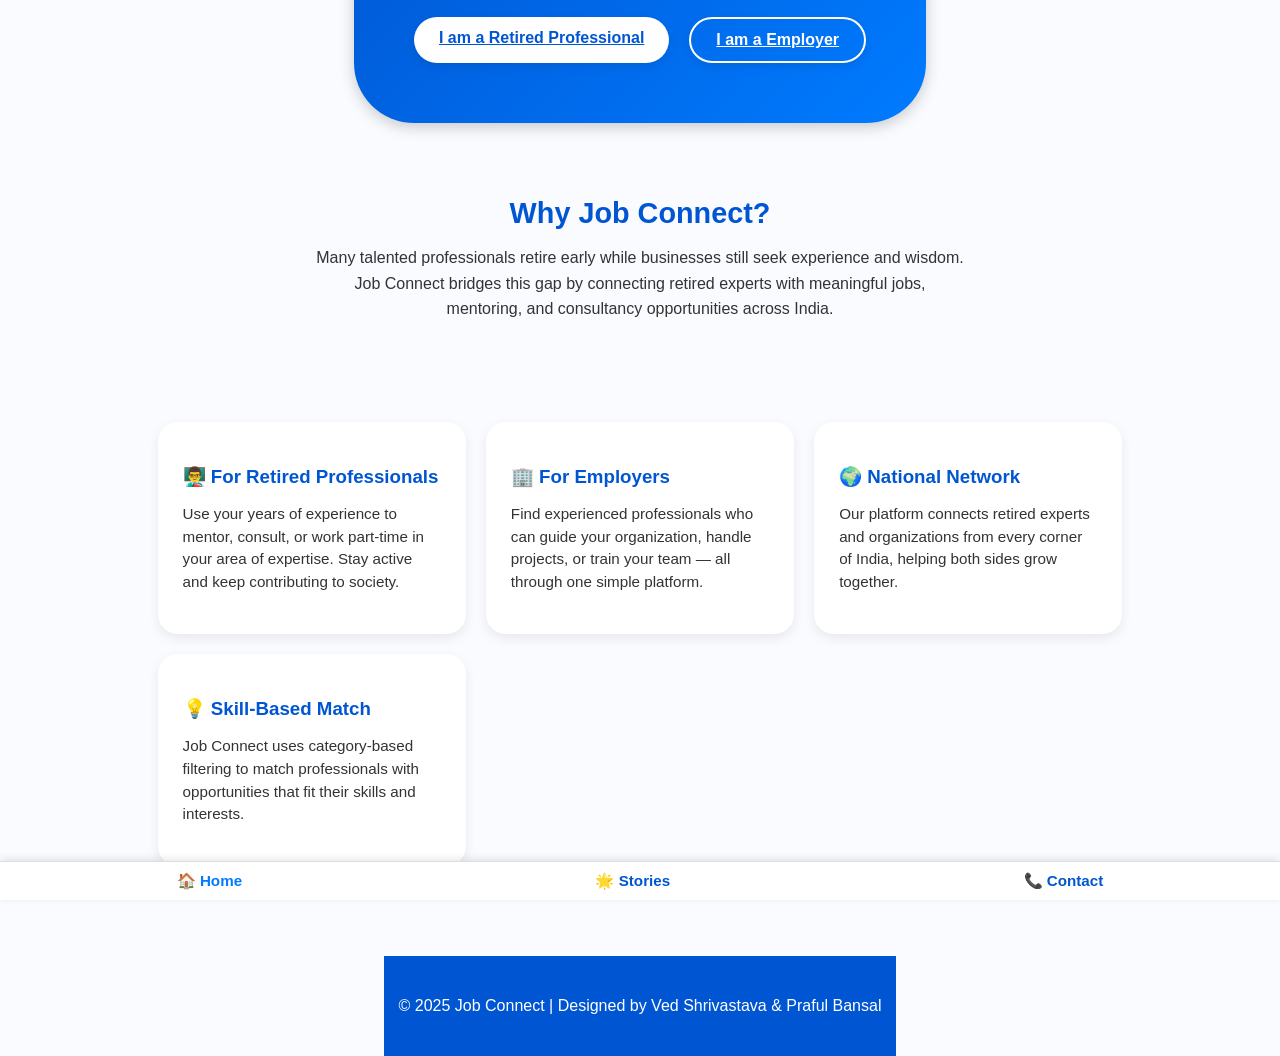
<file: index.html>
<!DOCTYPE html>
<html lang="en">
<head>
  <meta charset="UTF-8">
  <meta name="viewport" content="width=device-width, initial-scale=1.0">
  <title>Job Connect | Experience Never Retires</title>
  <link rel="stylesheet" href="style.css">
  <style>
    /* Inline styling for demo — you can move it to style.css */
    body {
      background: #f9fbff;
      font-family: 'Poppins', sans-serif;
      margin: 0;
      color: #1c1c1c;
    }

    .hero {
      background: linear-gradient(135deg, #0056d2, #007bff);
      color: #fff;
      text-align: center;
      padding: 60px 20px;
      border-bottom-left-radius: 60px;
      border-bottom-right-radius: 60px;
      box-shadow: 0 4px 15px rgba(0,0,0,0.2);
    }

    .hero h1 {
      font-size: 2.5rem;
      margin: 0;
    }

    .hero p {
      font-size: 1.1rem;
      opacity: 0.9;
    }

    .hero-buttons {
      margin-top: 30px;
      display: flex;
      justify-content: center;
      flex-wrap: wrap;
      gap: 20px;
    }

    .btn {
      background: #fff;
      color: #0056d2;
      padding: 12px 25px;
      border-radius: 30px;
      border: none;
      cursor: pointer;
      font-weight: 600;
      box-shadow: 0 3px 8px rgba(0,0,0,0.1);
      transition: all 0.3s ease;
    }

    .btn:hover {
      transform: translateY(-3px);
      box-shadow: 0 4px 15px rgba(0,0,0,0.2);
    }

    .btn.secondary {
      background: transparent;
      border: 2px solid #fff;
      color: #fff;
    }

    .about-section {
      text-align: center;
      padding: 50px 25px;
    }

    .about-section h2 {
      color: #0056d2;
      margin-bottom: 15px;
      font-size: 1.8rem;
    }

    .about-section p {
      max-width: 650px;
      margin: auto;
      color: #333;
      line-height: 1.6;
    }

    .feature-grid {
      display: grid;
      grid-template-columns: repeat(auto-fit, minmax(260px, 1fr));
      gap: 20px;
      padding: 50px 25px;
    }

    .feature-card {
      background: #fff;
      padding: 25px;
      border-radius: 20px;
      box-shadow: 0 4px 12px rgba(0,0,0,0.08);
      transition: 0.3s;
    }

    .feature-card:hover {
      transform: translateY(-6px);
      box-shadow: 0 8px 20px rgba(0,0,0,0.12);
    }

    .feature-card h3 {
      color: #0056d2;
      margin-bottom: 10px;
    }

    .feature-card p {
      color: #333;
      font-size: 0.95rem;
      line-height: 1.5;
    }

    .footer {
      background: #0056d2;
      color: #fff;
      text-align: center;
      padding: 25px 15px;
      margin-top: 40px;
    }

    .bottom-nav {
      position: fixed;
      bottom: 0;
      left: 0;
      right: 0;
      background: #ffffff;
      display: flex;
      justify-content: space-around;
      border-top: 1px solid #ddd;
      padding: 10px 0;
      box-shadow: 0 -2px 8px rgba(0,0,0,0.1);
      z-index: 10;
    }

    .bottom-nav a {
      color: #0056d2;
      font-weight: 600;
      text-decoration: none;
      font-size: 0.95rem;
      transition: 0.3s;
    }

    .bottom-nav a.active {
      color: #007bff;
    }

    .bottom-nav a:hover {
      transform: scale(1.1);
    }
  </style>
</head>
<body>

  <!-- 🌟 Hero Section -->
  <header class="hero">
    <h1>Job Connect</h1>
    <p>India’s Platform Connecting Retired Professionals with Opportunities</p>

    <div class="hero-buttons">
      <a href="retired.html" class="btn">I am a Retired Professional</a>
      <a href="employer.html" class="btn secondary">I am a Employer</a>
    </div>
  </header>

  <!-- 💼 About Section -->
  <section class="about-section">
    <h2>Why Job Connect?</h2>
    <p>Many talented professionals retire early while businesses still seek experience and wisdom. Job Connect bridges this gap by connecting retired experts with meaningful jobs, mentoring, and consultancy opportunities across India.</p>
  </section>

  <!-- 🔷 Features Section -->
  <section class="feature-grid">
    <div class="feature-card">
      <h3>👨‍🏫 For Retired Professionals</h3>
      <p>Use your years of experience to mentor, consult, or work part-time in your area of expertise. Stay active and keep contributing to society.</p>
    </div>

    <div class="feature-card">
      <h3>🏢 For Employers</h3>
      <p>Find experienced professionals who can guide your organization, handle projects, or train your team — all through one simple platform.</p>
    </div>

    <div class="feature-card">
      <h3>🌍 National Network</h3>
      <p>Our platform connects retired experts and organizations from every corner of India, helping both sides grow together.</p>
    </div>

    <div class="feature-card">
      <h3>💡 Skill-Based Match</h3>
      <p>Job Connect uses category-based filtering to match professionals with opportunities that fit their skills and interests.</p>
    </div>
  </section>

  <!-- ✅ Bottom Navigation -->
  <nav class="bottom-nav">
    <a href="index.html" class="active">🏠 Home</a>
    <a href="success.html">🌟 Stories</a>
    <a href="contact.html">📞 Contact</a>
  </nav>

  <!-- 🌐 Footer -->
  <footer class="footer">
    <p>© 2025 Job Connect | Designed by Ved Shrivastava & Praful Bansal</p>
  </footer>

</body>
</html>
</file>
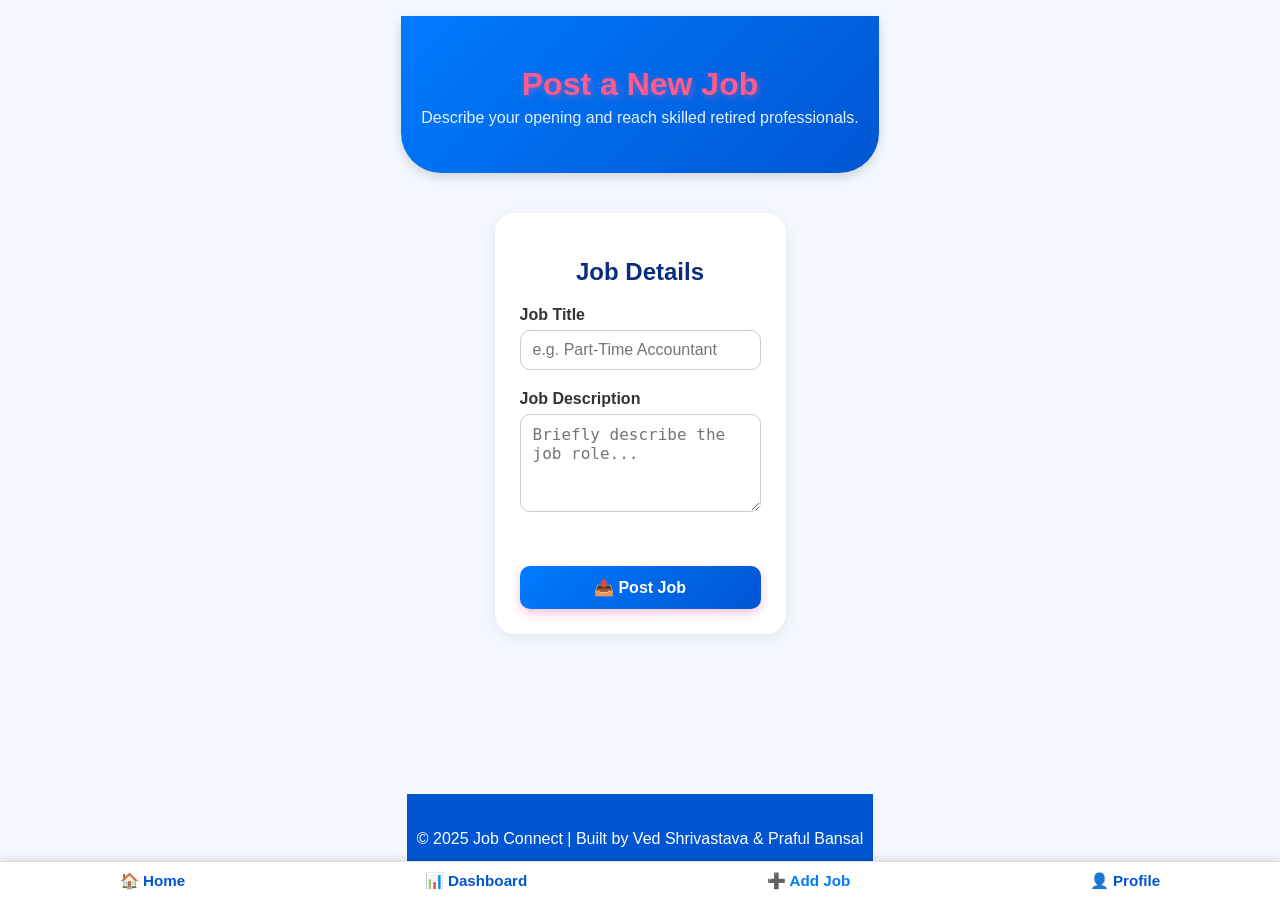
<file: add-job.html>
<!DOCTYPE html>
<html lang="en">
<head>
  <meta charset="UTF-8" />
  <meta name="viewport" content="width=device-width, initial-scale=1.0" />
  <title>Add Job | Job Connect</title>
  <link rel="stylesheet" href="style.css" />
  <style>
    body{font-family:'Poppins',sans-serif;margin:0;background:#f5f9ff;color:#1c1c1c;}
    header.hero{background:linear-gradient(135deg,#007bff,#0056d2);color:#fff;text-align:center;
      padding:50px 20px 30px;border-bottom-left-radius:40px;border-bottom-right-radius:40px;
      box-shadow:0 4px 12px rgba(0,0,0,0.15);}
    header.hero h1{margin:0;font-size:2rem;}
    header.hero p{margin-top:6px;opacity:.9;}
    .add-job-container{max-width:700px;margin:40px auto 100px;padding:0 20px;}
    .job-card{background:#fff;border-radius:20px;box-shadow:0 4px 15px rgba(0,0,0,0.08);
      padding:25px;}
    .job-card h2{text-align:center;color:#0a2d7c;}
    .form-group{margin-bottom:20px;}
    label{display:block;font-weight:600;margin-bottom:6px;color:#333;}
    input,textarea{width:100%;padding:10px 12px;border-radius:10px;border:1px solid #ccc;
      font-size:1rem;outline:none;transition:.2s;box-sizing:border-box;}
    input:focus,textarea:focus{border-color:#007bff;box-shadow:0 0 5px rgba(0,123,255,.3);}
    button.post-btn{width:100%;background:linear-gradient(135deg,#007bff,#0056d2);color:#fff;
      padding:12px;font-size:1rem;font-weight:600;border:none;border-radius:10px;cursor:pointer;
      transition:background .3s;}
    button.post-btn:hover{background:linear-gradient(135deg,#0056d2,#003fa3);}
    .success-msg{display:none;text-align:center;color:#007bff;font-weight:600;margin-top:10px;}
    .bottom-nav{position:fixed;bottom:0;left:0;right:0;background:#fff;display:flex;
      justify-content:space-around;border-top:1px solid #ddd;padding:10px 0;
      box-shadow:0 -3px 8px rgba(0,0,0,0.1);z-index:100;}
    .bottom-nav a{color:#0056d2;font-weight:600;text-decoration:none;font-size:.95rem;}
    .bottom-nav a.active{color:#007bff;}
    footer{text-align:center;color:#fff;background:#0056d2;padding:20px 10px;margin-top:60px;}
  </style>
</head>
<body>

<header class="hero">
  <h1>Post a New Job</h1>
  <p>Describe your opening and reach skilled retired professionals.</p>
</header>

<div class="add-job-container">
  <div class="job-card">
    <h2>Job Details</h2>
    <form id="addJobForm">
      <div class="form-group">
        <label for="jobTitle">Job Title</label>
        <input type="text" id="jobTitle" placeholder="e.g. Part-Time Accountant" required>
      </div>

      <div class="form-group">
        <label for="jobDescription">Job Description</label>
        <textarea id="jobDescription" rows="4" placeholder="Briefly describe the job role..." required></textarea>
      </div>

      <button type="submit" class="post-btn">📤 Post Job</button>
      <div class="success-msg" id="successMsg">✅ Job posted successfully!</div>
    </form>
  </div>
</div>

<nav class="bottom-nav">
  <a href="index.html">🏠 Home</a>
  <a href="employer-dashboard.html">📊 Dashboard</a>
  <a href="add-job.html" class="active">➕ Add Job</a>
  <a href="employer-profile.html">👤 Profile</a>
</nav>

<footer>
  <p>© 2025 Job Connect | Built by Ved Shrivastava & Praful Bansal</p>
</footer>

<script>
const form=document.getElementById('addJobForm');
const msg=document.getElementById('successMsg');

form.addEventListener('submit',e=>{
  e.preventDefault();
  const title=document.getElementById('jobTitle').value.trim();
  const desc=document.getElementById('jobDescription').value.trim();

  if(!title||!desc){alert('Please fill all fields');return;}

  const jobs=JSON.parse(localStorage.getItem('employerJobs'))||[];
  jobs.push({title,description:desc});
  localStorage.setItem('employerJobs',JSON.stringify(jobs));

  msg.style.display='block';
  form.reset();
  setTimeout(()=>{
    msg.style.display='none';
    window.location.href='employer-dashboard.html';
  },1500);
});
</script>
</body>
</html>
</file>
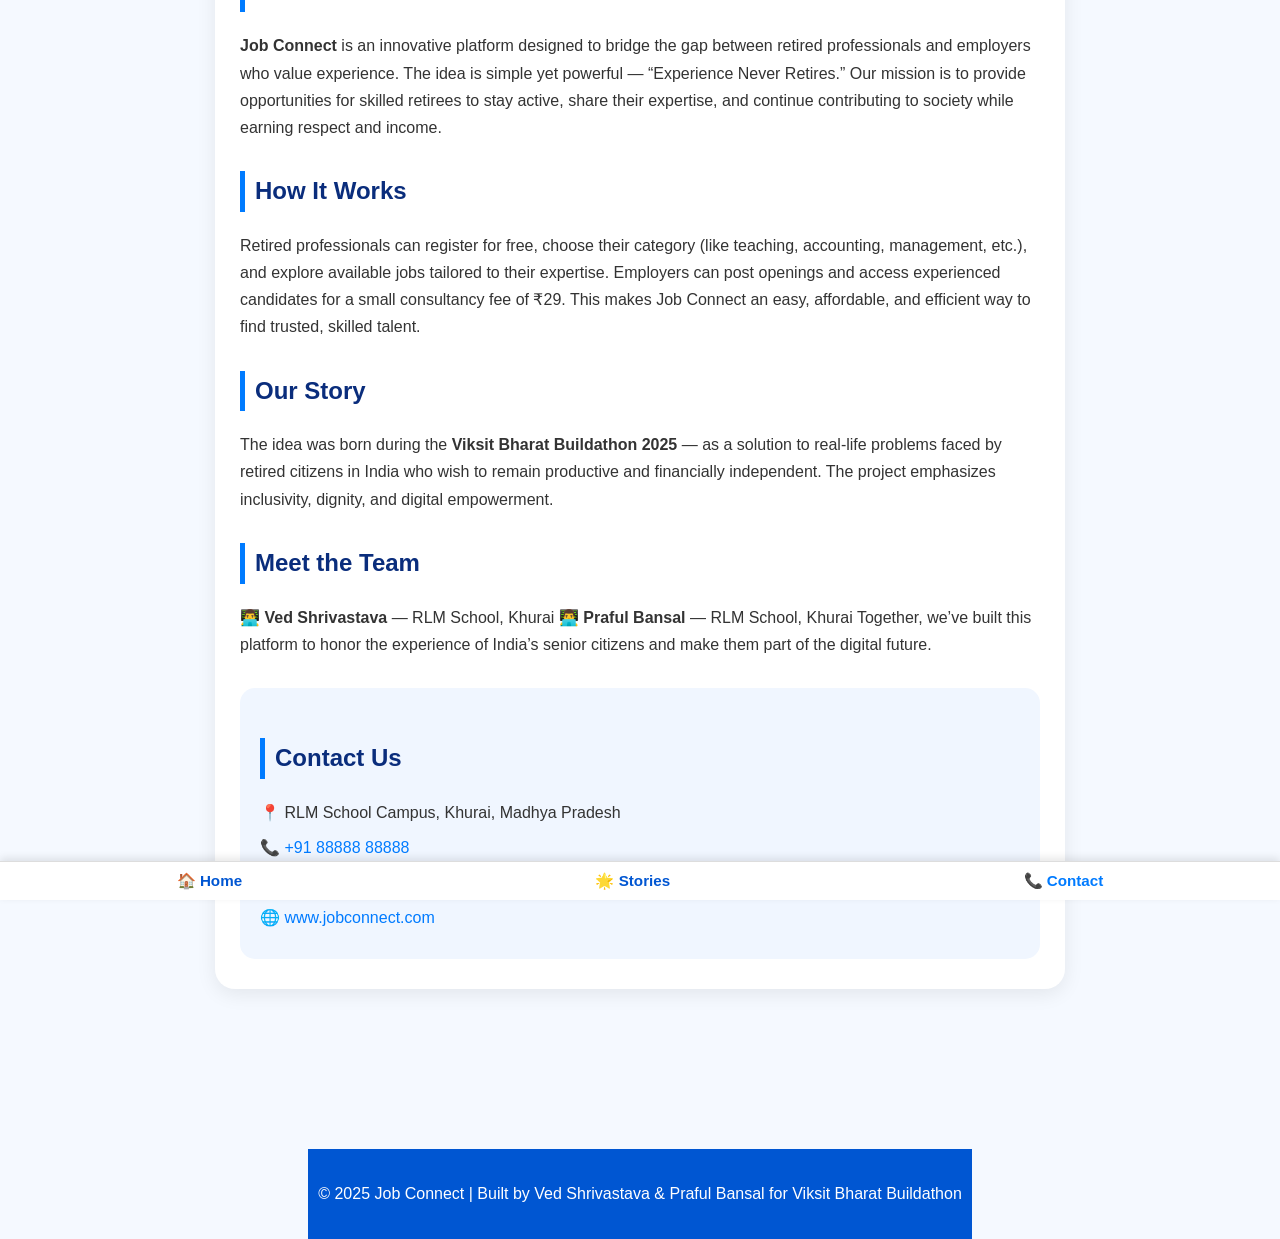
<file: contact.html>
<!DOCTYPE html>
<html lang="en">
<head>
  <meta charset="UTF-8" />
  <meta name="viewport" content="width=device-width, initial-scale=1.0" />
  <title>Job Connect | About & Contact</title>
  <link rel="stylesheet" href="style.css" />
  <style>
    body {
      font-family: 'Poppins', sans-serif;
      margin: 0;
      background: #f5f9ff;
      color: #1c1c1c;
    }

    header.hero {
      background: linear-gradient(135deg, #007bff, #0056d2);
      color: #fff;
      text-align: center;
      padding: 60px 20px;
      border-bottom-left-radius: 50px;
      border-bottom-right-radius: 50px;
      box-shadow: 0 5px 20px rgba(0, 0, 0, 0.15);
    }

    header.hero h1 {
      margin: 0;
      font-size: 2.3rem;
    }

    header.hero p {
      margin-top: 5px;
      opacity: 0.9;
    }

    .about-section {
      max-width: 800px;
      margin: 50px auto 100px;
      background: #fff;
      border-radius: 20px;
      box-shadow: 0 5px 20px rgba(0, 0, 0, 0.08);
      padding: 30px 25px;
      line-height: 1.7;
    }

    .about-section h2 {
      color: #0a2d7c;
      border-left: 5px solid #007bff;
      padding-left: 10px;
      margin-top: 30px;
    }

    .about-section p {
      font-size: 1rem;
      color: #333;
      margin-top: 10px;
    }

    .contact-info {
      background: #f0f6ff;
      border-radius: 15px;
      padding: 20px;
      margin-top: 30px;
    }

    .contact-info p {
      margin: 8px 0;
    }

    .contact-info a {
      color: #007bff;
      text-decoration: none;
    }

    .contact-info a:hover {
      text-decoration: underline;
    }

    .bottom-nav {
      position: fixed;
      bottom: 0;
      left: 0;
      right: 0;
      background: #ffffff;
      display: flex;
      justify-content: space-around;
      border-top: 1px solid #ddd;
      padding: 10px 0;
      box-shadow: 0 -3px 8px rgba(0, 0, 0, 0.1);
      z-index: 100;
    }

    .bottom-nav a {
      color: #0056d2;
      font-weight: 600;
      text-decoration: none;
      font-size: 0.95rem;
    }

    .bottom-nav a.active {
      color: #007bff;
    }

    footer {
      text-align: center;
      color: #fff;
      background: #0056d2;
      padding: 20px 10px;
      margin-top: 60px;
    }
  </style>
</head>
<body>

  <header class="hero">
    <h1>About Job Connect</h1>
    <p>Experience Never Retires — Empowering Retired Professionals</p>
  </header>

  <section class="about-section">
    <h2>Our Vision</h2>
    <p>
      <strong>Job Connect</strong> is an innovative platform designed to bridge the gap between 
      retired professionals and employers who value experience. The idea is simple yet powerful —
      “Experience Never Retires.” Our mission is to provide opportunities for skilled retirees 
      to stay active, share their expertise, and continue contributing to society while earning 
      respect and income.
    </p>

    <h2>How It Works</h2>
    <p>
      Retired professionals can register for free, choose their category (like teaching, 
      accounting, management, etc.), and explore available jobs tailored to their expertise. 
      Employers can post openings and access experienced candidates for a small consultancy 
      fee of ₹29.  
      This makes Job Connect an easy, affordable, and efficient way to find trusted, 
      skilled talent.
    </p>

    <h2>Our Story</h2>
    <p>
      The idea was born during the <strong>Viksit Bharat Buildathon 2025</strong> — 
      as a solution to real-life problems faced by retired citizens in India who 
      wish to remain productive and financially independent.  
      The project emphasizes inclusivity, dignity, and digital empowerment.
    </p>

    <h2>Meet the Team</h2>
    <p>
      👨‍💻 <strong>Ved Shrivastava</strong> — RLM School, Khurai  
      👨‍💻 <strong>Praful Bansal</strong> — RLM School, Khurai  
      Together, we’ve built this platform to honor the experience of India’s senior citizens 
      and make them part of the digital future.
    </p>

    <div class="contact-info">
      <h2>Contact Us</h2>
      <p>📍 RLM School Campus, Khurai, Madhya Pradesh</p>
      <p>📞 <a href="tel:+918888888888">+91 88888 88888</a></p>
      <p>✉️ <a href="mailto:support@jobconnect.com">support@jobconnect.com</a></p>
      <p>🌐 <a href="#">www.jobconnect.com</a></p>
    </div>
  </section>

  <nav class="bottom-nav">
    <a href="index.html">🏠 Home</a>
    <a href="success.html">🌟 Stories</a>
    <a href="contact.html" class="active">📞 Contact</a>
  </nav>

  <footer>
    <p>© 2025 Job Connect | Built by Ved Shrivastava & Praful Bansal for Viksit Bharat Buildathon</p>
  </footer>

</body>
</html>
</file>
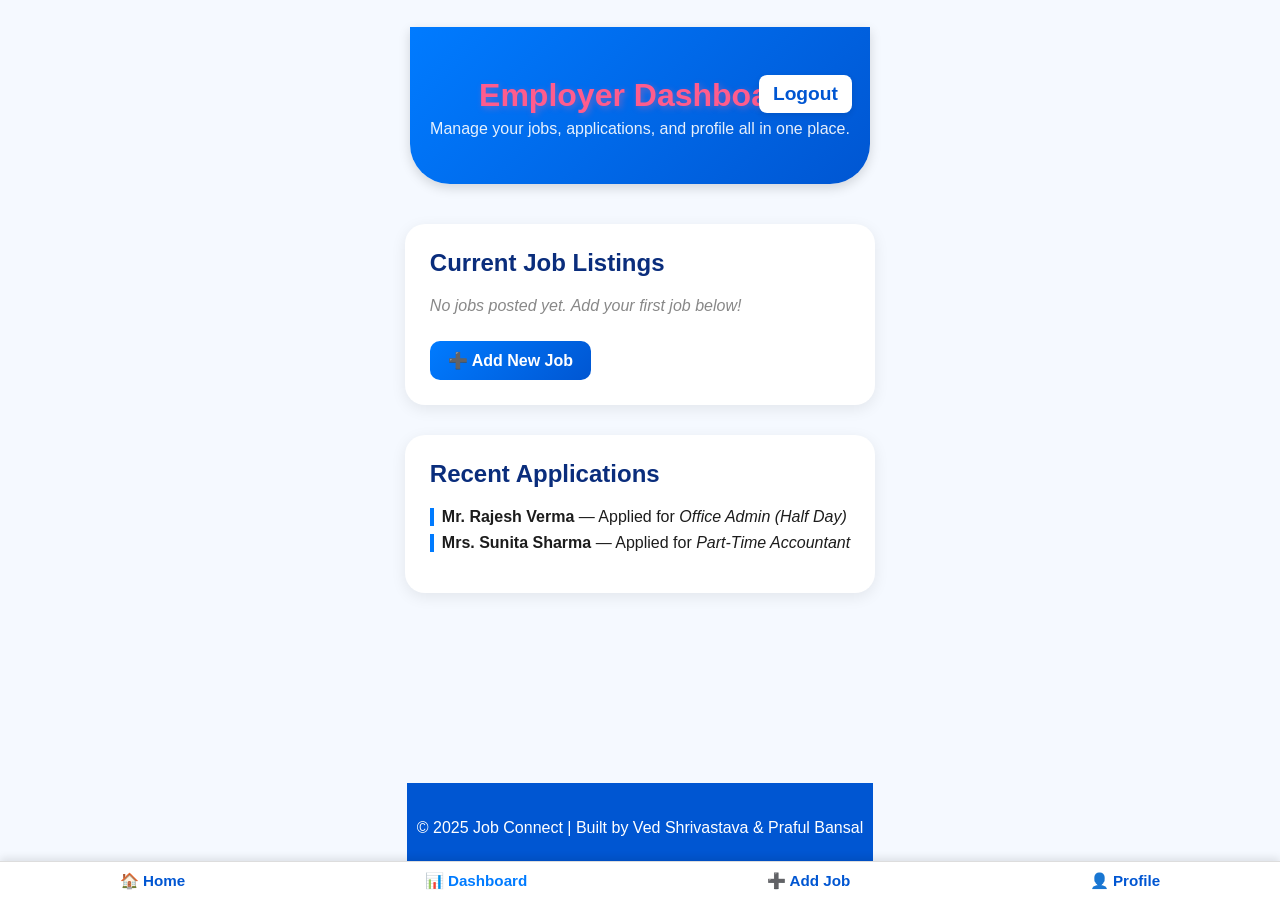
<file: employer-dashboard.html>
<!DOCTYPE html>
<html lang="en">
<head>
  <meta charset="UTF-8" />
  <meta name="viewport" content="width=device-width, initial-scale=1.0" />
  <title>Employer Dashboard | Job Connect</title>
  <link rel="stylesheet" href="style.css" />
  <style>
    body{font-family:'Poppins',sans-serif;margin:0;background:#f5f9ff;color:#1c1c1c;}
    header.hero{background:linear-gradient(135deg,#007bff,#0056d2);color:#fff;text-align:center;
      padding:50px 20px 30px;border-bottom-left-radius:40px;border-bottom-right-radius:40px;
      box-shadow:0 4px 12px rgba(0,0,0,0.15);position:relative;}
    header.hero h1{margin:0;font-size:2rem;}
    header.hero p{margin-top:6px;opacity:.9;}
    .logout-btn{position:absolute;top:18px;right:18px;background:#fff;color:#0056d2;border:none;
      padding:8px 14px;font-weight:600;border-radius:8px;cursor:pointer;transition:.2s;
      box-shadow:0 2px 6px rgba(0,0,0,0.1);}
    .logout-btn:hover{background:#e8f0ff;transform:translateY(-1px);}
    .content{max-width:800px;margin:40px auto 100px;padding:0 20px;}
    .section{background:#fff;border-radius:20px;box-shadow:0 4px 15px rgba(0,0,0,0.08);
      padding:25px;margin-bottom:30px;}
    .section h2{margin-top:0;color:#0a2d7c;}
    ul{list-style:none;padding:0;}
    li{margin-bottom:8px;border-left:4px solid #007bff;padding-left:8px;}
    .add-job-btn{display:inline-block;background:linear-gradient(135deg,#007bff,#0056d2);color:#fff;
      padding:10px 18px;border-radius:10px;text-decoration:none;font-weight:600;margin-top:10px;
      transition:background .3s;}
    .add-job-btn:hover{background:linear-gradient(135deg,#0056d2,#003a99);}
    .no-jobs{color:#888;font-style:italic;}
    .bottom-nav{position:fixed;bottom:0;left:0;right:0;background:#fff;display:flex;
      justify-content:space-around;border-top:1px solid #ddd;padding:10px 0;
      box-shadow:0 -3px 8px rgba(0,0,0,0.1);z-index:100;}
    .bottom-nav a{color:#0056d2;font-weight:600;text-decoration:none;font-size:.95rem;}
    .bottom-nav a.active{color:#007bff;}
    footer{text-align:center;color:#fff;background:#0056d2;padding:20px 10px;margin-top:60px;}
  </style>
</head>
<body>

<header class="hero">
  <h1>Employer Dashboard</h1>
  <p>Manage your jobs, applications, and profile all in one place.</p>
  <button class="logout-btn" onclick="logout()">Logout</button>
</header>

<div class="content">

  <div class="section">
    <h2>Current Job Listings</h2>
    <ul id="jobList"></ul>
    <p id="noJobsMsg" class="no-jobs">No jobs posted yet. Add your first job below!</p>
    <a href="add-job.html" class="add-job-btn">➕ Add New Job</a>
  </div>

  <div class="section">
    <h2>Recent Applications</h2>
    <ul>
      <li><strong>Mr. Rajesh Verma</strong> — Applied for <em>Office Admin (Half Day)</em></li>
      <li><strong>Mrs. Sunita Sharma</strong> — Applied for <em>Part-Time Accountant</em></li>
    </ul>
  </div>

</div>

<nav class="bottom-nav">
  <a href="index.html">🏠 Home</a>
  <a href="employer-dashboard.html" class="active">📊 Dashboard</a>
  <a href="add-job.html">➕ Add Job</a>
  <a href="employer-profile.html">👤 Profile</a>
</nav>

<footer>
  <p>© 2025 Job Connect | Built by Ved Shrivastava & Praful Bansal</p>
</footer>

<script>
function logout(){
  localStorage.removeItem('employerLoggedIn');
  alert('You have been logged out successfully!');
  window.location.href='index.html';
}

window.addEventListener('DOMContentLoaded',()=>{
  const list=document.getElementById('jobList');
  const msg=document.getElementById('noJobsMsg');
  const jobs=JSON.parse(localStorage.getItem('employerJobs'))||[];

  if(jobs.length===0){
    msg.style.display='block';
  }else{
    msg.style.display='none';
    jobs.forEach(job=>{
      const li=document.createElement('li');
      li.innerHTML=`<strong>${job.title}</strong> — ${job.description}`;
      list.appendChild(li);
    });
  }
});
</script>
</body>
</html>
</file>
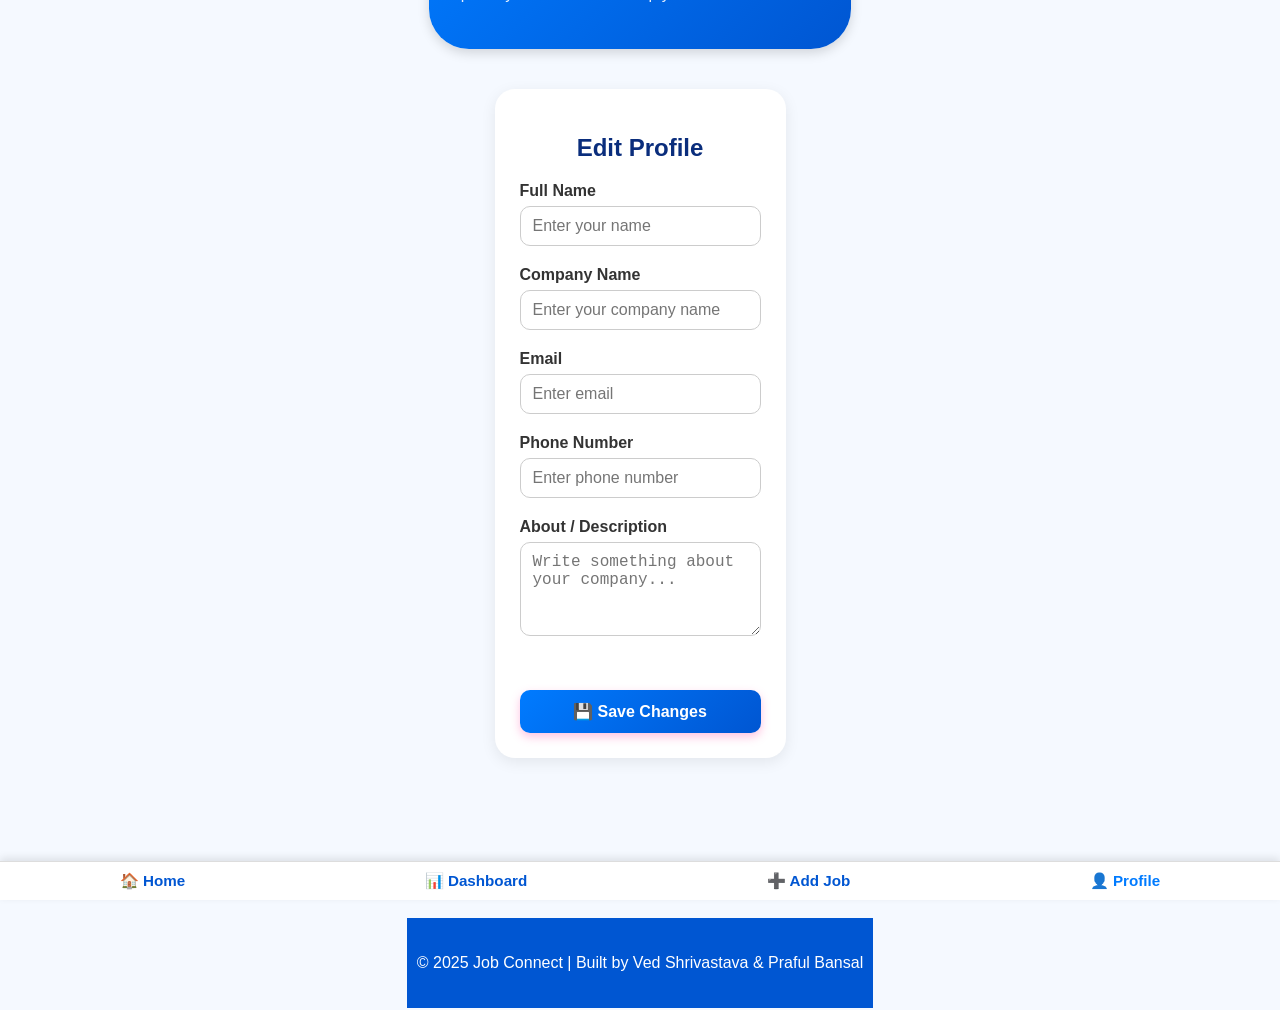
<file: employer-profile.html>
<!DOCTYPE html>
<html lang="en">
<head>
  <meta charset="UTF-8" />
  <meta name="viewport" content="width=device-width, initial-scale=1.0" />
  <title>Employer Profile | Job Connect</title>
  <link rel="stylesheet" href="style.css" />
  <style>
    body{font-family:'Poppins',sans-serif;margin:0;background:#f5f9ff;color:#1c1c1c;}
    header.hero{background:linear-gradient(135deg,#007bff,#0056d2);color:#fff;text-align:center;
      padding:50px 20px 30px;border-bottom-left-radius:40px;border-bottom-right-radius:40px;
      box-shadow:0 4px 12px rgba(0,0,0,0.15);}
    header.hero h1{margin:0;font-size:2rem;}
    header.hero p{margin-top:6px;opacity:.9;}
    .profile-container{max-width:700px;margin:40px auto 100px;padding:0 20px;}
    .profile-card{background:#fff;border-radius:20px;box-shadow:0 4px 15px rgba(0,0,0,0.08);
      padding:25px;}
    .profile-card h2{text-align:center;color:#0a2d7c;}
    .form-group{margin-bottom:20px;}
    label{display:block;font-weight:600;margin-bottom:6px;color:#333;}
    input,textarea{width:100%;padding:10px 12px;border-radius:10px;border:1px solid #ccc;
      font-size:1rem;outline:none;transition:.2s;box-sizing:border-box;}
    input:focus,textarea:focus{border-color:#007bff;box-shadow:0 0 5px rgba(0,123,255,.3);}
    button.save-btn{width:100%;background:linear-gradient(135deg,#007bff,#0056d2);color:#fff;
      padding:12px;font-size:1rem;font-weight:600;border:none;border-radius:10px;cursor:pointer;
      transition:background .3s;}
    button.save-btn:hover{background:linear-gradient(135deg,#0056d2,#003fa3);}
    .success-msg{display:none;text-align:center;color:#007bff;font-weight:600;margin-top:10px;}
    .bottom-nav{position:fixed;bottom:0;left:0;right:0;background:#fff;display:flex;
      justify-content:space-around;border-top:1px solid #ddd;padding:10px 0;
      box-shadow:0 -3px 8px rgba(0,0,0,0.1);z-index:100;}
    .bottom-nav a{color:#0056d2;font-weight:600;text-decoration:none;font-size:.95rem;}
    .bottom-nav a.active{color:#007bff;}
    footer{text-align:center;color:#fff;background:#0056d2;padding:20px 10px;margin-top:60px;}
  </style>
</head>
<body>

<header class="hero">
  <h1>Employer Profile</h1>
  <p>Update your details and keep your information current</p>
</header>

<div class="profile-container">
  <div class="profile-card">
    <h2>Edit Profile</h2>
    <form id="employerProfileForm">
      <div class="form-group">
        <label for="employerName">Full Name</label>
        <input type="text" id="employerName" placeholder="Enter your name" required>
      </div>
      <div class="form-group">
        <label for="companyName">Company Name</label>
        <input type="text" id="companyName" placeholder="Enter your company name" required>
      </div>
      <div class="form-group">
        <label for="employerEmail">Email</label>
        <input type="email" id="employerEmail" placeholder="Enter email" required>
      </div>
      <div class="form-group">
        <label for="employerPhone">Phone Number</label>
        <input type="tel" id="employerPhone" placeholder="Enter phone number" required>
      </div>
      <div class="form-group">
        <label for="employerBio">About / Description</label>
        <textarea id="employerBio" rows="4" placeholder="Write something about your company..."></textarea>
      </div>
      <button type="submit" class="save-btn">💾 Save Changes</button>
      <div class="success-msg" id="successMsg">✅ Profile updated successfully!</div>
    </form>
  </div>
</div>

<nav class="bottom-nav">
  <a href="index.html">🏠 Home</a>
  <a href="employer-dashboard.html">📊 Dashboard</a>
  <a href="add-job.html">➕ Add Job</a>
  <a href="employer-profile.html" class="active">👤 Profile</a>
</nav>

<footer>
  <p>© 2025 Job Connect | Built by Ved Shrivastava & Praful Bansal</p>
</footer>

<script>
const form=document.getElementById('employerProfileForm');
const msg=document.getElementById('successMsg');

// load saved data
window.addEventListener('DOMContentLoaded',()=>{
  ['employerName','companyName','employerEmail','employerPhone','employerBio']
  .forEach(id=>{
    document.getElementById(id).value=localStorage.getItem(id)||'';
  });
});

// save data
form.addEventListener('submit',e=>{
  e.preventDefault();
  ['employerName','companyName','employerEmail','employerPhone','employerBio']
  .forEach(id=>{
    localStorage.setItem(id,document.getElementById(id).value);
  });
  msg.style.display='block';
  setTimeout(()=>msg.style.display='none',2000);
});
</script>
</body>
</html>
</file>
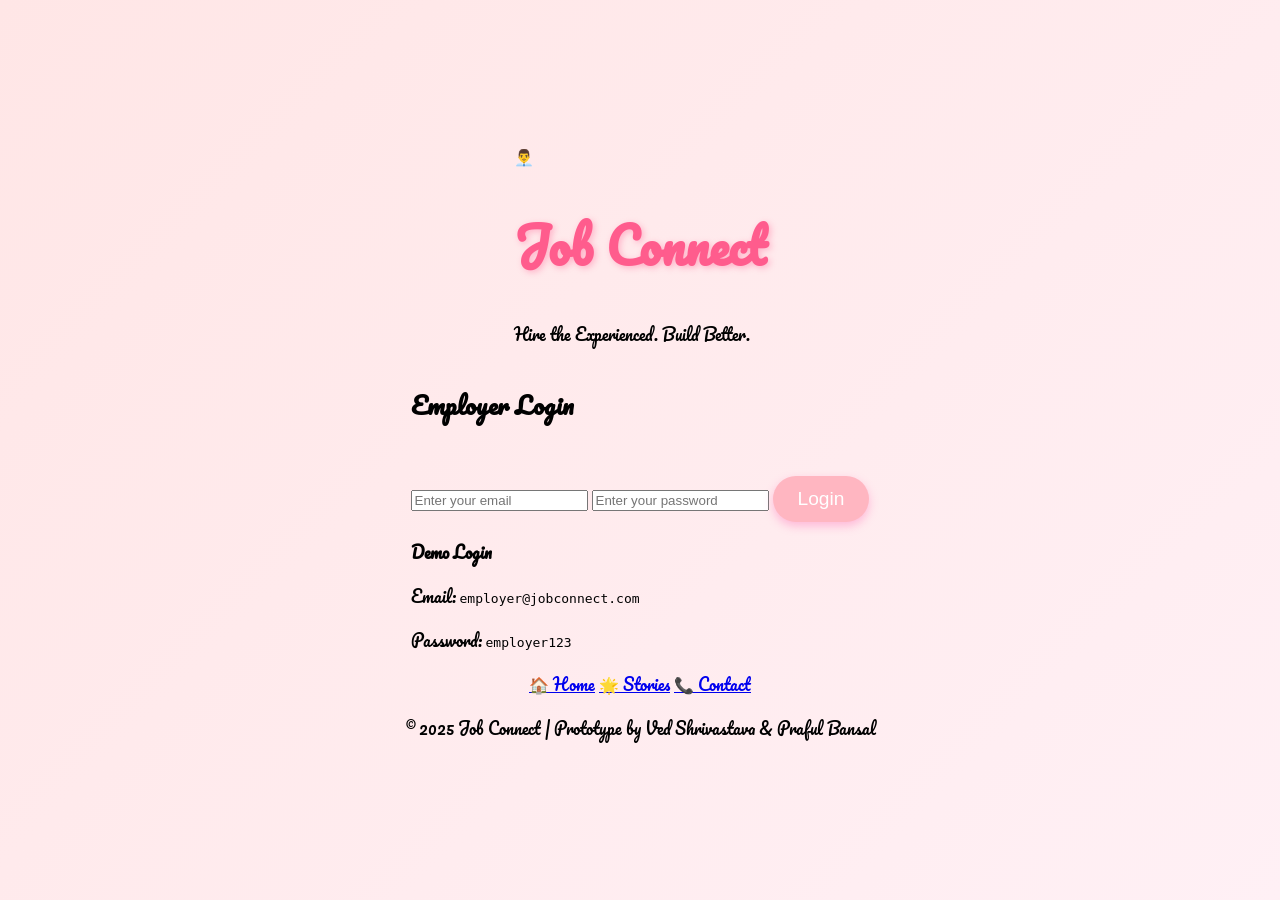
<file: employer.html>
<!DOCTYPE html>
<html lang="en">
<head>
  <meta charset="UTF-8">
  <meta name="viewport" content="width=device-width, initial-scale=1.0">
  <title>Job Connect | Employer Login</title>
  <link rel="stylesheet" href="style.css">
</head>
<body>

  <header class="hero">
    <div class="logo">
      <div class="logo-icon">👨‍💼</div>
      <h1>Job Connect</h1>
    </div>
    <p class="tagline">Hire the Experienced. Build Better.</p>
  </header>

  <main class="form-container">
    <h2>Employer Login</h2>
    <form id="employerLoginForm">
      <input type="email" id="employerEmail" placeholder="Enter your email" required>
      <input type="password" id="employerPassword" placeholder="Enter your password" required>
      <button type="submit" class="btn">Login</button>
    </form>

    <div class="note-box">
      <p><b>Demo Login</b></p>
      <p>Email: <code>employer@jobconnect.com</code></p>
      <p>Password: <code>employer123</code></p>
    </div>
  </main>

  <!-- ✅ Simplified bottom navigation -->
  <nav class="bottom-nav">
    <a href="index.html">🏠 Home</a>
    <a href="success.html">🌟 Stories</a>
    <a href="contact.html">📞 Contact</a>
  </nav>

  <footer>
    <p>© 2025 Job Connect | Prototype by Ved Shrivastava & Praful Bansal</p>
  </footer>

  <script>
    const employerForm = document.getElementById("employerLoginForm");

    employerForm.addEventListener("submit", (e) => {
      e.preventDefault();
      const email = document.getElementById("employerEmail").value.trim();
      const password = document.getElementById("employerPassword").value.trim();

      if (email === "employer@jobconnect.com" && password === "employer123") {
        const demoUser = {
          role: "employer",
          name: "Demo Employer",
          email,
          contact: "9823001122",
        };
        localStorage.setItem("jobconnect_user", JSON.stringify(demoUser));
        alert("✅ Login successful! Redirecting to Dashboard...");
        window.location.href = "employer-dashboard.html";
      } else {
        alert("❌ Invalid credentials!");
      }
    });
  </script>

</body>
</html>
</file>
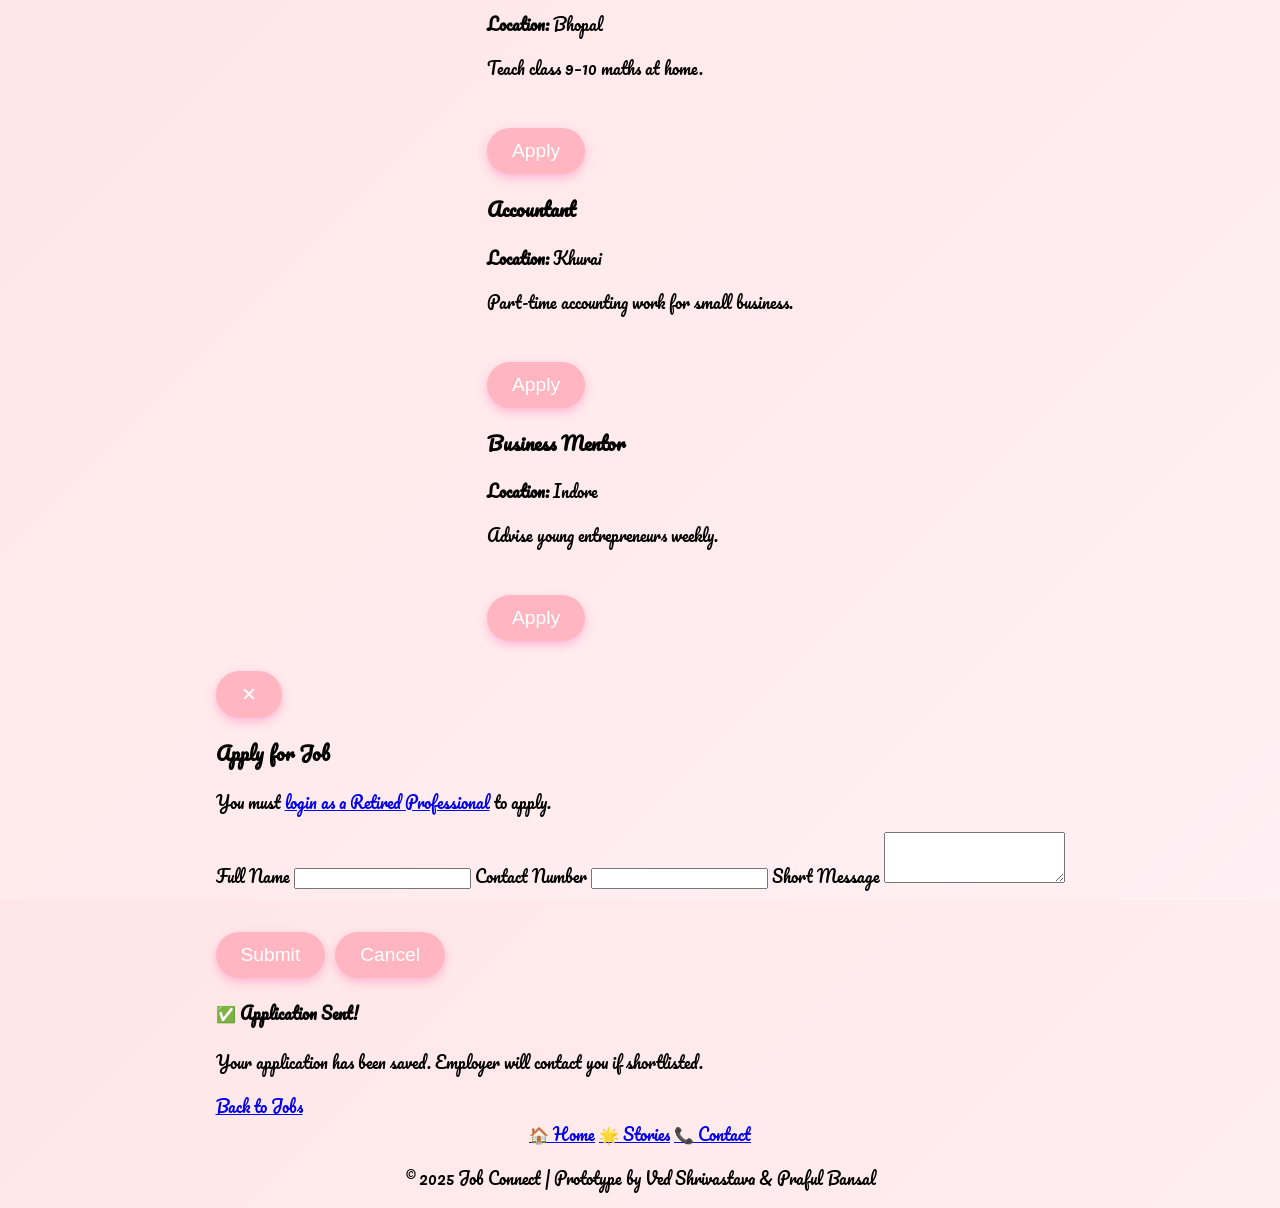
<file: jobs.html>
<!DOCTYPE html>
<html lang="en">
<head>
  <meta charset="UTF-8" />
  <meta name="viewport" content="width=device-width,initial-scale=1" />
  <title>Job Connect | Jobs</title>
  <link rel="stylesheet" href="style.css" />
</head>
<body>

  <header class="hero">
    <div class="logo">
      <div class="logo-icon">💼</div>
      <h1>Job Connect</h1>
    </div>
    <p class="tagline">Experience Never Retires</p>
  </header>

  <main class="jobs-section">
    <div class="search-bar">
      <input type="text" id="searchInput" placeholder="Search jobs..." />
      <select id="filterSelect">
        <option value="all">All Categories</option>
        <option value="teaching">Teaching</option>
        <option value="finance">Finance</option>
        <option value="consulting">Consulting</option>
        <option value="craft">Craft</option>
      </select>
    </div>

    <div id="jobList" class="job-grid"></div>
  </main>

  <!-- APPLY MODAL -->
  <div id="applyModal" class="modal hidden">
    <div class="modal-inner">
      <button id="closeModal" class="modal-close">✕</button>
      <h3 id="modalJobTitle">Apply for Job</h3>

      <div id="loginPrompt" class="modal-section">
        <p>You must <a href="retired.html">login as a Retired Professional</a> to apply.</p>
      </div>

      <form id="applyForm" class="modal-section hidden">
        <label>Full Name
          <input id="appName" type="text" required />
        </label>
        <label>Contact Number
          <input id="appContact" type="text" required />
        </label>
        <label>Short Message
          <textarea id="appMessage" rows="3"></textarea>
        </label>

        <div style="display:flex;gap:10px;margin-top:12px;">
          <button type="submit" class="btn">Submit</button>
          <button type="button" id="modalCancel" class="btn secondary">Cancel</button>
        </div>
      </form>

      <div id="applySuccess" class="modal-section hidden">
        <h4>✅ Application Sent!</h4>
        <p>Your application has been saved. Employer will contact you if shortlisted.</p>
        <a href="jobs.html" class="btn">Back to Jobs</a>
      </div>
    </div>
  </div>

  <!-- ✅ Simplified bottom navigation -->
  <nav class="bottom-nav">
    <a href="index.html">🏠 Home</a>
    <a href="success.html">🌟 Stories</a>
    <a href="contact.html">📞 Contact</a>
  </nav>

  <footer>
    <p>© 2025 Job Connect | Prototype by Ved Shrivastava & Praful Bansal</p>
  </footer>

  <script>
    document.addEventListener("DOMContentLoaded", () => {
      const jobs = [
        { id: 1, title: "Maths Tutor", category: "teaching", location: "Bhopal", description: "Teach class 9–10 maths at home." },
        { id: 2, title: "Accountant", category: "finance", location: "Khurai", description: "Part-time accounting work for small business." },
        { id: 3, title: "Business Mentor", category: "consulting", location: "Indore", description: "Advise young entrepreneurs weekly." },
      ];

      const jobList = document.getElementById("jobList");
      const searchInput = document.getElementById("searchInput");
      const filterSelect = document.getElementById("filterSelect");

      const applyModal = document.getElementById("applyModal");
      const closeModal = document.getElementById("closeModal");
      const modalJobTitle = document.getElementById("modalJobTitle");
      const loginPrompt = document.getElementById("loginPrompt");
      const applyForm = document.getElementById("applyForm");
      const applySuccess = document.getElementById("applySuccess");
      const modalCancel = document.getElementById("modalCancel");

      function displayJobs(list) {
        jobList.innerHTML = "";
        list.forEach(job => {
          const card = document.createElement("div");
          card.className = "job-card";
          card.innerHTML = `
            <h3>${job.title}</h3>
            <p><b>Location:</b> ${job.location}</p>
            <p>${job.description}</p>
            <button class="apply-btn btn" data-id="${job.id}">Apply</button>
          `;
          jobList.appendChild(card);
        });
        attachApplyHandlers();
      }

      function attachApplyHandlers() {
        document.querySelectorAll(".apply-btn").forEach(btn => {
          btn.addEventListener("click", () => {
            const job = jobs.find(j => j.id == btn.dataset.id);
            openApplyModal(job);
          });
        });
      }

      function openApplyModal(job) {
        modalJobTitle.textContent = `Apply: ${job.title} — ${job.location}`;
        const user = JSON.parse(localStorage.getItem("jobconnect_user") || "null");
        if (user && user.role === "retired") {
          loginPrompt.classList.add("hidden");
          applyForm.classList.remove("hidden");
          applySuccess.classList.add("hidden");
          document.getElementById("appName").value = user.name || "";
          document.getElementById("appContact").value = user.contact || "";
        } else {
          loginPrompt.classList.remove("hidden");
          applyForm.classList.add("hidden");
          applySuccess.classList.add("hidden");
        }
        applyModal.classList.remove("hidden");
      }

      closeModal.addEventListener("click", () => applyModal.classList.add("hidden"));
      modalCancel.addEventListener("click", () => applyModal.classList.add("hidden"));

      applyForm.addEventListener("submit", e => {
        e.preventDefault();
        const applications = JSON.parse(localStorage.getItem("jobconnect_applications") || "[]");
        applications.push({
          job: modalJobTitle.textContent,
          name: document.getElementById("appName").value,
          contact: document.getElementById("appContact").value,
          message: document.getElementById("appMessage").value,
          date: new Date().toISOString()
        });
        localStorage.setItem("jobconnect_applications", JSON.stringify(applications));
        applyForm.classList.add("hidden");
        applySuccess.classList.remove("hidden");
      });

      searchInput.addEventListener("input", filterJobs);
      filterSelect.addEventListener("change", filterJobs);

      function filterJobs() {
        const q = searchInput.value.toLowerCase();
        const cat = filterSelect.value;
        const filtered = jobs.filter(j =>
          (cat === "all" || j.category === cat) &&
          (j.title.toLowerCase().includes(q) || j.description.toLowerCase().includes(q))
        );
        displayJobs(filtered);
      }

      displayJobs(jobs);
    });
  </script>

</body>
</html>
</file>
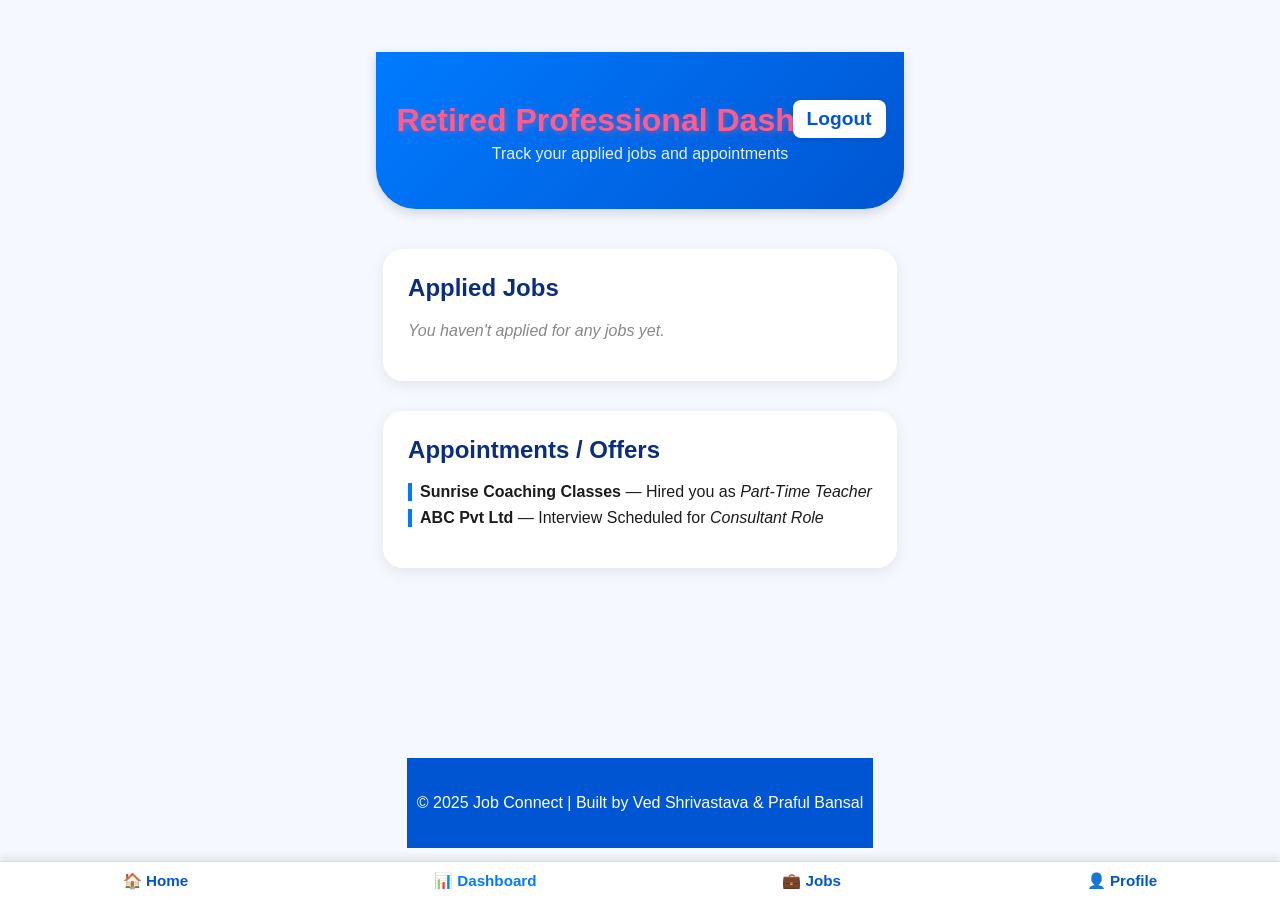
<file: retired-dashboard.html>
<!DOCTYPE html>
<html lang="en">
<head>
  <meta charset="UTF-8">
  <meta name="viewport" content="width=device-width, initial-scale=1.0">
  <title>Retired Dashboard | Job Connect</title>
  <link rel="stylesheet" href="style.css">
  <style>
    body{font-family:'Poppins',sans-serif;margin:0;background:#f5f9ff;color:#1c1c1c;}
    header.hero{
      background:linear-gradient(135deg,#007bff,#0056d2);
      color:#fff;
      text-align:center;
      padding:50px 20px 30px;
      border-bottom-left-radius:40px;
      border-bottom-right-radius:40px;
      box-shadow:0 4px 12px rgba(0,0,0,0.15);
      position:relative;
    }
    header.hero h1{margin:0;font-size:2rem;}
    header.hero p{margin-top:6px;opacity:.9;}
    .logout-btn{
      position:absolute;
      top:18px;
      right:18px;
      background:#fff;
      color:#0056d2;
      border:none;
      padding:8px 14px;
      font-weight:600;
      border-radius:8px;
      cursor:pointer;
      transition:.2s;
      box-shadow:0 2px 6px rgba(0,0,0,0.1);
    }
    .logout-btn:hover{background:#e8f0ff;transform:translateY(-1px);}
    .content{max-width:800px;margin:40px auto 100px;padding:0 20px;}
    .section{
      background:#fff;
      border-radius:20px;
      box-shadow:0 4px 15px rgba(0,0,0,0.08);
      padding:25px;
      margin-bottom:30px;
    }
    .section h2{margin-top:0;color:#0a2d7c;}
    ul{list-style:none;padding:0;}
    li{margin-bottom:8px;border-left:4px solid #007bff;padding-left:8px;}
    .no-data{color:#888;font-style:italic;}
    .bottom-nav{
      position:fixed;
      bottom:0;
      left:0;
      right:0;
      background:#fff;
      display:flex;
      justify-content:space-around;
      border-top:1px solid #ddd;
      padding:10px 0;
      box-shadow:0 -3px 8px rgba(0,0,0,0.1);
      z-index:100;
    }
    .bottom-nav a{
      color:#0056d2;
      font-weight:600;
      text-decoration:none;
      font-size:.95rem;
    }
    .bottom-nav a.active{color:#007bff;}
    footer{text-align:center;color:#fff;background:#0056d2;padding:20px 10px;margin-top:60px;}
  </style>
</head>
<body>

  <header class="hero">
    <h1>Retired Professional Dashboard</h1>
    <p>Track your applied jobs and appointments</p>
    <button class="logout-btn" onclick="logout()">Logout</button>
  </header>

  <div class="content">
    <div class="section">
      <h2>Applied Jobs</h2>
      <ul id="appliedJobs"></ul>
      <p id="noApplied" class="no-data">You haven't applied for any jobs yet.</p>
    </div>

    <div class="section">
      <h2>Appointments / Offers</h2>
      <ul>
        <li><strong>Sunrise Coaching Classes</strong> — Hired you as <em>Part-Time Teacher</em></li>
        <li><strong>ABC Pvt Ltd</strong> — Interview Scheduled for <em>Consultant Role</em></li>
      </ul>
    </div>
  </div>

  <nav class="bottom-nav">
    <a href="index.html">🏠 Home</a>
    <a href="retired-dashboard.html" class="active">📊 Dashboard</a>
    <a href="retired-jobs.html">💼 Jobs</a>
    <a href="retired-profile.html">👤 Profile</a>
  </nav>

  <footer>
    <p>© 2025 Job Connect | Built by Ved Shrivastava & Praful Bansal</p>
  </footer>

  <script>
    function logout(){
      localStorage.removeItem('retiredLoggedIn');
      alert('You have been logged out successfully!');
      window.location.href='index.html';
    }

    window.addEventListener('DOMContentLoaded',()=>{
      const applied=JSON.parse(localStorage.getItem('appliedJobs'))||[];
      const list=document.getElementById('appliedJobs');
      const msg=document.getElementById('noApplied');

      if(applied.length===0){
        msg.style.display='block';
      }else{
        msg.style.display='none';
        applied.forEach(job=>{
          const li=document.createElement('li');
          li.innerHTML=`<strong>${job.title}</strong> — ${job.description}`;
          list.appendChild(li);
        });
      }
    });
  </script>
</body>
</html>
</file>
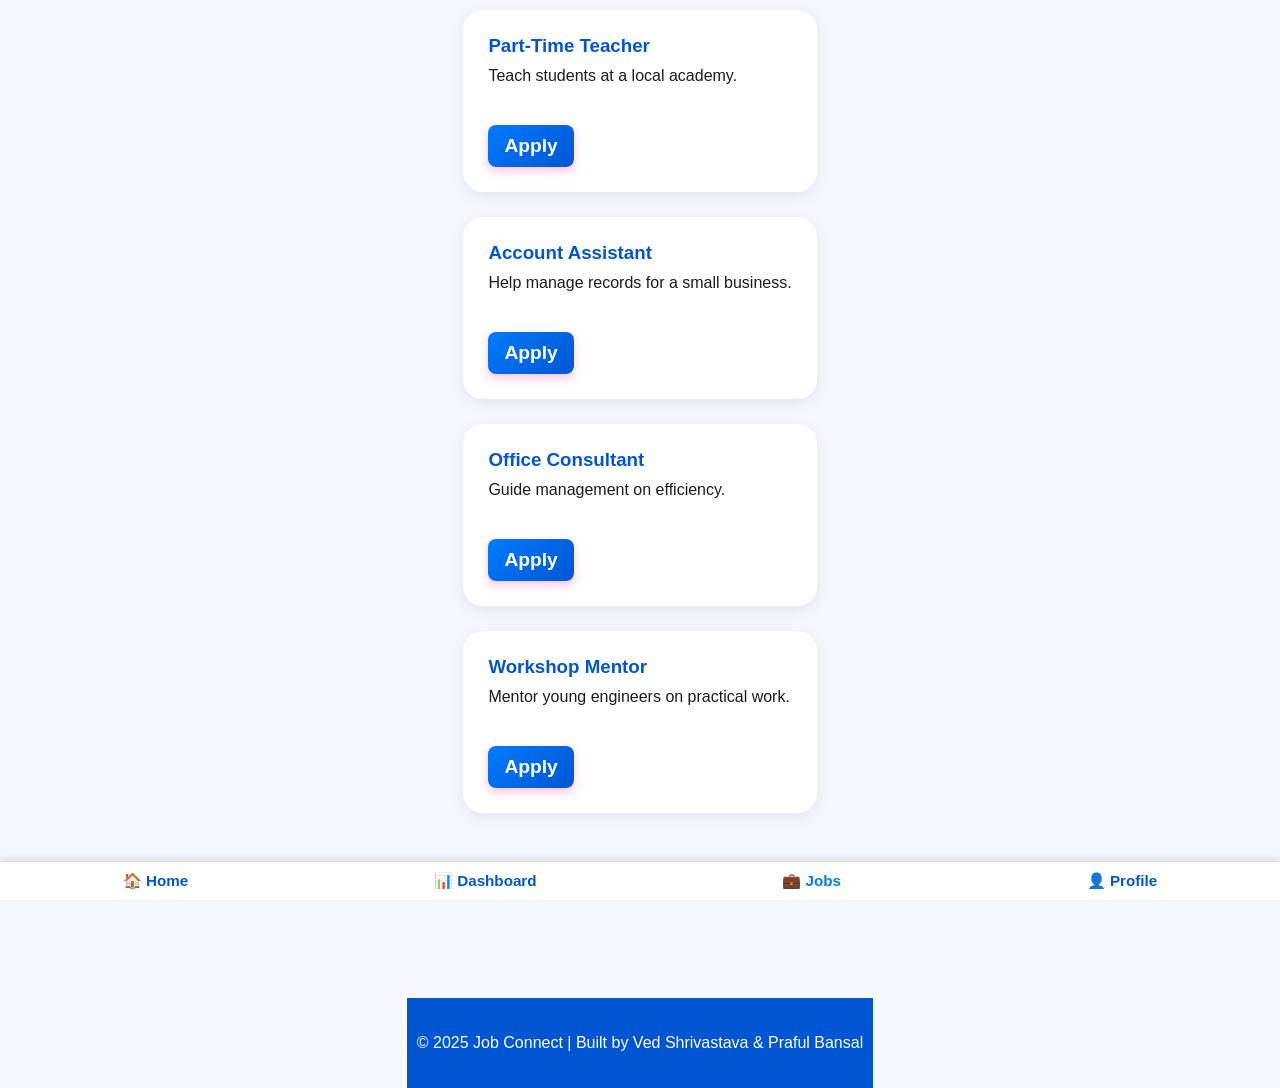
<file: retired-jobs.html>
<!DOCTYPE html>
<html lang="en">
<head>
  <meta charset="UTF-8">
  <meta name="viewport" content="width=device-width, initial-scale=1.0">
  <title>Jobs | Job Connect</title>
  <link rel="stylesheet" href="style.css">
  <style>
    body{font-family:'Poppins',sans-serif;margin:0;background:#f5f9ff;color:#1c1c1c;}
    header.hero{background:linear-gradient(135deg,#007bff,#0056d2);color:#fff;text-align:center;
      padding:50px 20px 30px;border-bottom-left-radius:40px;border-bottom-right-radius:40px;
      box-shadow:0 4px 12px rgba(0,0,0,0.15);}
    header.hero h1{margin:0;font-size:2rem;}
    header.hero p{margin-top:6px;opacity:.9;}
    .jobs-container{max-width:800px;margin:40px auto 100px;padding:0 20px;}
    .job-card{background:#fff;border-radius:20px;box-shadow:0 4px 15px rgba(0,0,0,0.08);
      padding:25px;margin-bottom:25px;}
    .job-card h3{color:#0056d2;margin:0;}
    .job-card p{margin:10px 0;}
    button.apply-btn{background:linear-gradient(135deg,#007bff,#0056d2);color:#fff;border:none;
      padding:10px 16px;border-radius:8px;cursor:pointer;font-weight:600;}
    button.apply-btn:hover{background:linear-gradient(135deg,#0056d2,#003a99);}
    .bottom-nav{position:fixed;bottom:0;left:0;right:0;background:#fff;display:flex;
      justify-content:space-around;border-top:1px solid #ddd;padding:10px 0;
      box-shadow:0 -3px 8px rgba(0,0,0,0.1);z-index:100;}
    .bottom-nav a{color:#0056d2;font-weight:600;text-decoration:none;font-size:.95rem;}
    .bottom-nav a.active{color:#007bff;}
    footer{text-align:center;color:#fff;background:#0056d2;padding:20px 10px;margin-top:60px;}
  </style>
</head>
<body>

<header class="hero">
  <h1>Available Jobs</h1>
  <p>Matching your skills and profession</p>
</header>

<div class="jobs-container" id="jobsContainer"></div>

<nav class="bottom-nav">
  <a href="index.html">🏠 Home</a>
  <a href="retired-dashboard.html">📊 Dashboard</a>
  <a href="retired-jobs.html" class="active">💼 Jobs</a>
  <a href="retired-profile.html">👤 Profile</a>
</nav>

<footer>
  <p>© 2025 Job Connect | Built by Ved Shrivastava & Praful Bansal</p>
</footer>

<script>
const jobs=[
  {title:'Part-Time Teacher',description:'Teach students at a local academy.',skill:'teaching'},
  {title:'Account Assistant',description:'Help manage records for a small business.',skill:'account'},
  {title:'Office Consultant',description:'Guide management on efficiency.',skill:'management'},
  {title:'Workshop Mentor',description:'Mentor young engineers on practical work.',skill:'engineering'}
];

window.addEventListener('DOMContentLoaded',()=>{
  const container=document.getElementById('jobsContainer');
  const userSkill=(localStorage.getItem('retiredSkills')||'').toLowerCase();

  const filtered=jobs.filter(j=>userSkill.includes(j.skill));

  (filtered.length?filtered:jobs).forEach(job=>{
    const card=document.createElement('div');
    card.className='job-card';
    card.innerHTML=`
      <h3>${job.title}</h3>
      <p>${job.description}</p>
      <button class="apply-btn">Apply</button>`;
    card.querySelector('button').addEventListener('click',()=>{
      const applied=JSON.parse(localStorage.getItem('appliedJobs'))||[];
      applied.push(job);
      localStorage.setItem('appliedJobs',JSON.stringify(applied));
      alert('✅ Applied Successfully!');
    });
    container.appendChild(card);
  });
});
</script>
</body>
</html>
</file>
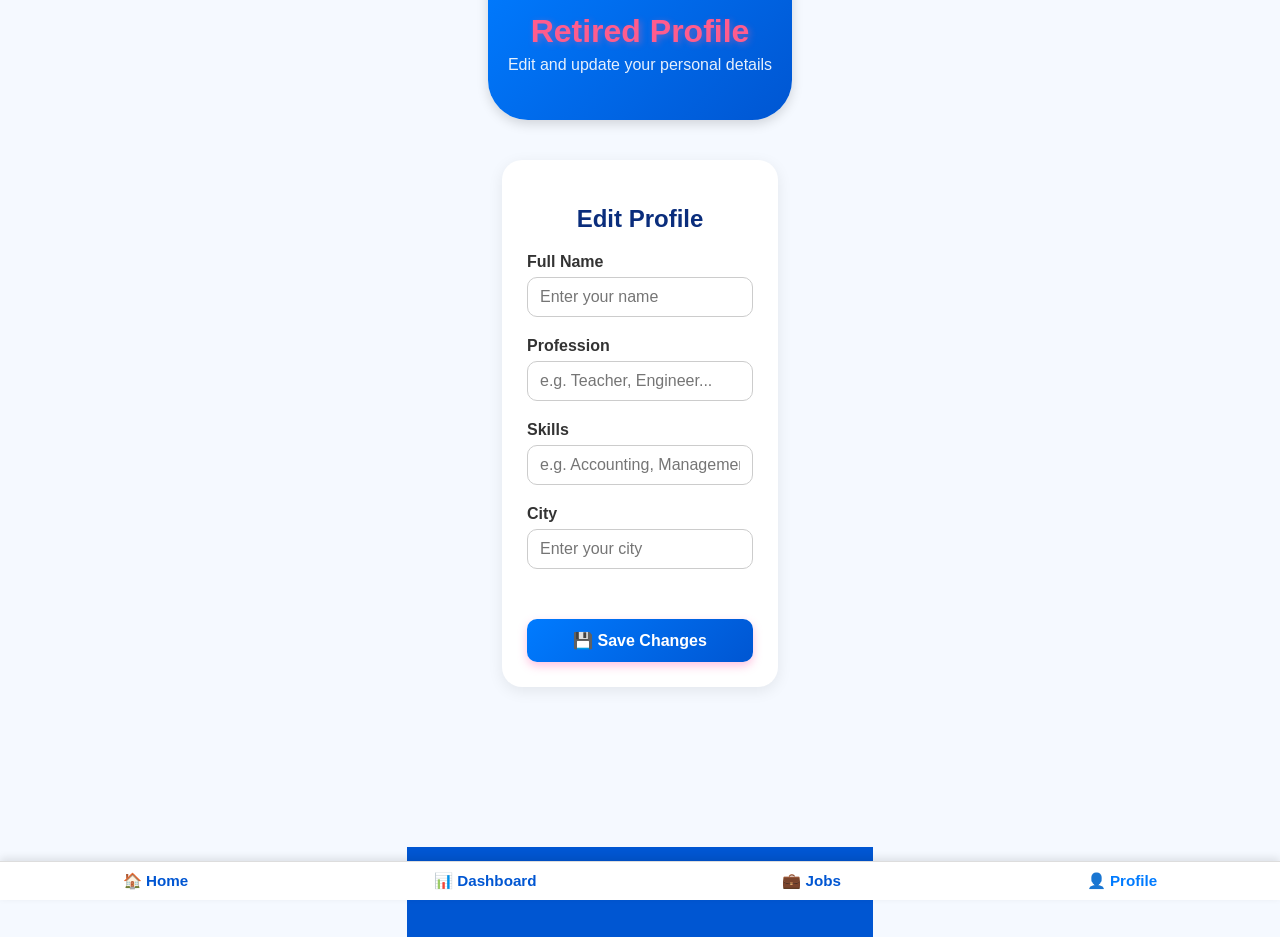
<file: retired-profile.html>
<!DOCTYPE html>
<html lang="en">
<head>
  <meta charset="UTF-8">
  <meta name="viewport" content="width=device-width, initial-scale=1.0">
  <title>Retired Profile | Job Connect</title>
  <link rel="stylesheet" href="style.css">
  <style>
    body{font-family:'Poppins',sans-serif;margin:0;background:#f5f9ff;color:#1c1c1c;}
    header.hero{background:linear-gradient(135deg,#007bff,#0056d2);color:#fff;text-align:center;
      padding:50px 20px 30px;border-bottom-left-radius:40px;border-bottom-right-radius:40px;
      box-shadow:0 4px 12px rgba(0,0,0,0.15);}
    header.hero h1{margin:0;font-size:2rem;}
    header.hero p{margin-top:6px;opacity:.9;}
    .container{max-width:700px;margin:40px auto 100px;padding:0 20px;}
    .card{background:#fff;border-radius:20px;box-shadow:0 4px 15px rgba(0,0,0,0.08);
      padding:25px;}
    .card h2{text-align:center;color:#0a2d7c;}
    .form-group{margin-bottom:20px;}
    label{display:block;font-weight:600;margin-bottom:6px;color:#333;}
    input,textarea{width:100%;padding:10px 12px;border-radius:10px;border:1px solid #ccc;
      font-size:1rem;outline:none;transition:.2s;box-sizing:border-box;}
    input:focus,textarea:focus{border-color:#007bff;box-shadow:0 0 5px rgba(0,123,255,.3);}
    button.save-btn{width:100%;background:linear-gradient(135deg,#007bff,#0056d2);color:#fff;
      padding:12px;font-size:1rem;font-weight:600;border:none;border-radius:10px;cursor:pointer;
      transition:background .3s;}
    button.save-btn:hover{background:linear-gradient(135deg,#0056d2,#003fa3);}
    .success-msg{display:none;text-align:center;color:#007bff;font-weight:600;margin-top:10px;}
    .bottom-nav{position:fixed;bottom:0;left:0;right:0;background:#fff;display:flex;
      justify-content:space-around;border-top:1px solid #ddd;padding:10px 0;
      box-shadow:0 -3px 8px rgba(0,0,0,0.1);z-index:100;}
    .bottom-nav a{color:#0056d2;font-weight:600;text-decoration:none;font-size:.95rem;}
    .bottom-nav a.active{color:#007bff;}
    footer{text-align:center;color:#fff;background:#0056d2;padding:20px 10px;margin-top:60px;}
  </style>
</head>
<body>

<header class="hero">
  <h1>Retired Profile</h1>
  <p>Edit and update your personal details</p>
</header>

<div class="container">
  <div class="card">
    <h2>Edit Profile</h2>
    <form id="retiredForm">
      <div class="form-group">
        <label for="retiredName">Full Name</label>
        <input type="text" id="retiredName" placeholder="Enter your name" required>
      </div>
      <div class="form-group">
        <label for="retiredProfession">Profession</label>
        <input type="text" id="retiredProfession" placeholder="e.g. Teacher, Engineer..." required>
      </div>
      <div class="form-group">
        <label for="retiredSkills">Skills</label>
        <input type="text" id="retiredSkills" placeholder="e.g. Accounting, Management, Communication" required>
      </div>
      <div class="form-group">
        <label for="retiredCity">City</label>
        <input type="text" id="retiredCity" placeholder="Enter your city" required>
      </div>
      <button type="submit" class="save-btn">💾 Save Changes</button>
      <div class="success-msg" id="msg">✅ Profile updated successfully!</div>
    </form>
  </div>
</div>

<nav class="bottom-nav">
  <a href="index.html">🏠 Home</a>
  <a href="retired-dashboard.html">📊 Dashboard</a>
  <a href="retired-jobs.html">💼 Jobs</a>
  <a href="retired-profile.html" class="active">👤 Profile</a>
</nav>

<footer>
  <p>© 2025 Job Connect | Built by Ved Shrivastava & Praful Bansal</p>
</footer>

<script>
const form=document.getElementById('retiredForm');
const msg=document.getElementById('msg');

window.addEventListener('DOMContentLoaded',()=>{
  ['retiredName','retiredProfession','retiredSkills','retiredCity'].forEach(id=>{
    document.getElementById(id).value=localStorage.getItem(id)||'';
  });
});

form.addEventListener('submit',e=>{
  e.preventDefault();
  ['retiredName','retiredProfession','retiredSkills','retiredCity'].forEach(id=>{
    localStorage.setItem(id,document.getElementById(id).value);
  });
  msg.style.display='block';
  setTimeout(()=>msg.style.display='none',2000);
});
</script>
</body>
</html>
</file>
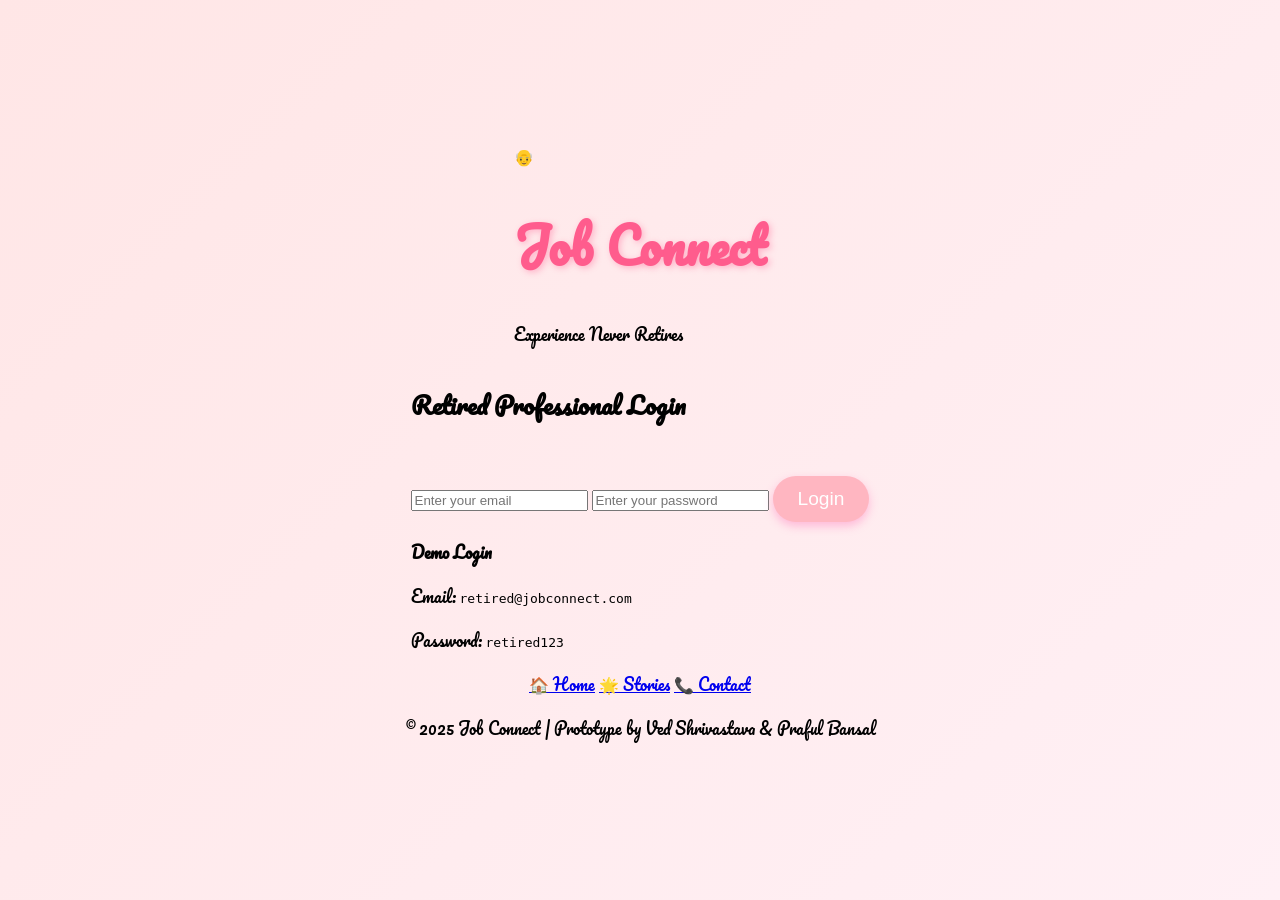
<file: retired.html>
<!DOCTYPE html>
<html lang="en">
<head>
  <meta charset="UTF-8">
  <meta name="viewport" content="width=device-width, initial-scale=1.0">
  <title>Job Connect | Retired Login</title>
  <link rel="stylesheet" href="style.css">
</head>
<body>

  <header class="hero">
    <div class="logo">
      <div class="logo-icon">👴</div>
      <h1>Job Connect</h1>
    </div>
    <p class="tagline">Experience Never Retires</p>
  </header>

  <main class="form-container">
    <h2>Retired Professional Login</h2>
    <form id="retiredLoginForm">
      <input type="email" id="retiredEmail" placeholder="Enter your email" required>
      <input type="password" id="retiredPassword" placeholder="Enter your password" required>
      <button type="submit" class="btn">Login</button>
    </form>

    <div class="note-box">
      <p><b>Demo Login</b></p>
      <p>Email: <code>retired@jobconnect.com</code></p>
      <p>Password: <code>retired123</code></p>
    </div>
  </main>

  <!-- ✅ Simplified bottom navigation -->
  <nav class="bottom-nav">
    <a href="index.html">🏠 Home</a>
    <a href="success.html">🌟 Stories</a>
    <a href="contact.html">📞 Contact</a>
  </nav>

  <footer>
    <p>© 2025 Job Connect | Prototype by Ved Shrivastava & Praful Bansal</p>
  </footer>

  <script>
    const retiredForm = document.getElementById("retiredLoginForm");

    retiredForm.addEventListener("submit", (e) => {
      e.preventDefault();
      const email = document.getElementById("retiredEmail").value.trim();
      const password = document.getElementById("retiredPassword").value.trim();

      if (email === "retired@jobconnect.com" && password === "retired123") {
        const demoUser = {
          role: "retired",
          name: "Demo Retired User",
          email,
          contact: "9876543210",
        };
        localStorage.setItem("jobconnect_user", JSON.stringify(demoUser));
        alert("✅ Login successful! Redirecting to Jobs...");
        window.location.href = "retired-dashboard.html";
      } else {
        alert("❌ Invalid credentials!");
      }
    });
  </script>

</body>
</html>
</file>
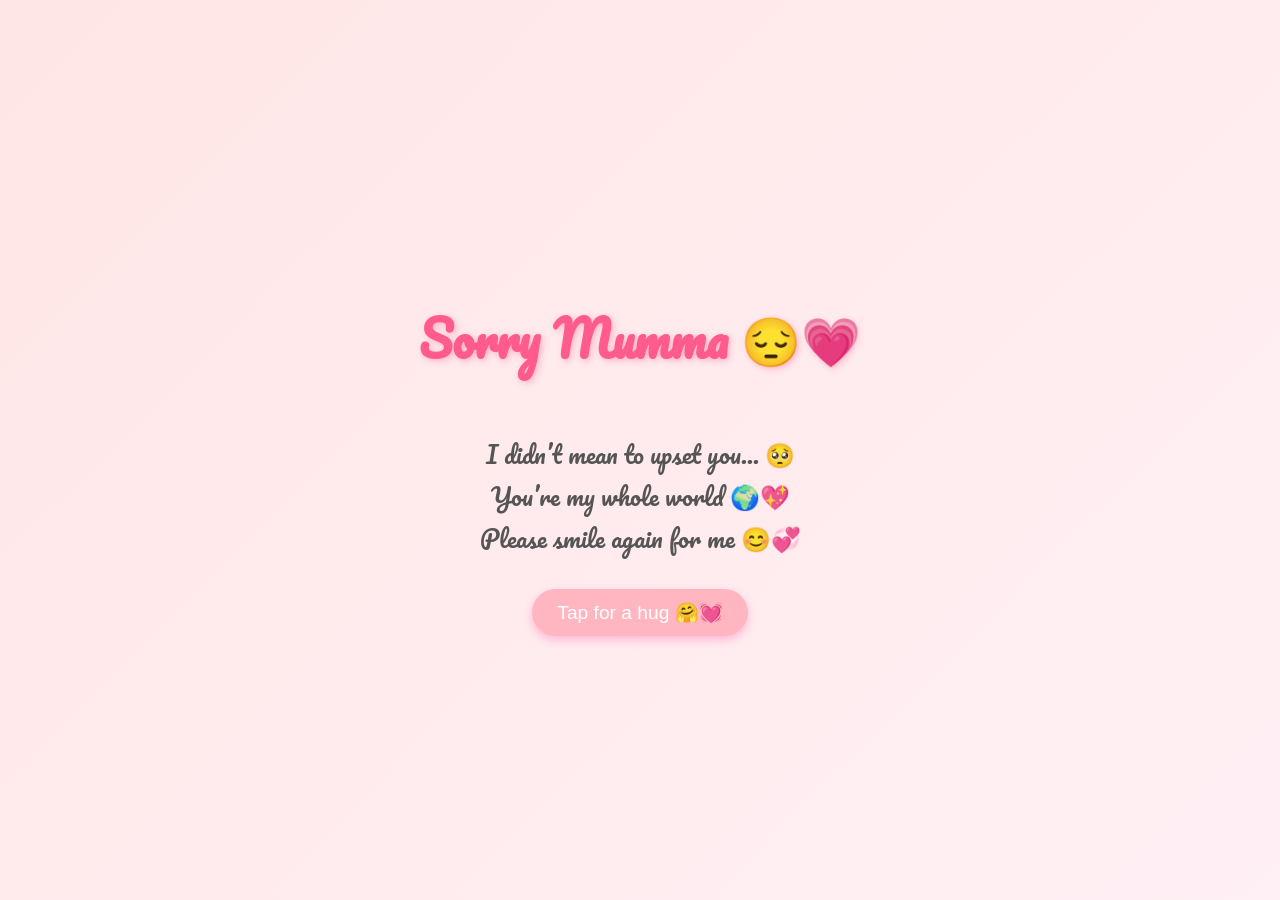
<file: sorry.html>
<!DOCTYPE html>
<html lang="en">
<head>
  <meta charset="UTF-8">
  <meta name="viewport" content="width=device-width, initial-scale=1.0">
  <title>Sorry Mumma 💖</title>
  <link rel="stylesheet" href="style.css">
</head>
<body>
  <div class="hearts" id="hearts"></div>

  <h1>Sorry Mumma 😔💗</h1>
  <div class="message">
    I didn’t mean to upset you... 🥺<br>
    You’re my whole world 🌍💖<br>
    Please smile again for me 😊💞
  </div>

  <button onclick="showHearts()">Tap for a hug 🤗💓</button>

  <script src="script.js"></script>
</body>
</html>
</file>
<file: style.css>
@import url('https://fonts.googleapis.com/css2?family=Pacifico&display=swap');

body {
  margin: 0;
  height: 100vh;
  display: flex;
  flex-direction: column;
  align-items: center;
  justify-content: center;
  background: linear-gradient(135deg, #ffe6e6, #fff0f5);
  overflow: hidden;
  font-family: 'Pacifico', cursive;
}

h1 {
  font-size: 3rem;
  color: #ff5c8d;
  text-shadow: 2px 2px 6px rgba(255, 100, 150, 0.4);
  animation: heartbeat 1.5s infinite;
}

@keyframes heartbeat {
  0%, 100% { transform: scale(1); }
  50% { transform: scale(1.1); }
}

.message {
  font-size: 1.5rem;
  color: #555;
  margin-top: 20px;
  text-align: center;
  opacity: 0;
  animation: fadeIn 2s forwards 1s;
}

@keyframes fadeIn {
  to { opacity: 1; }
}

button {
  margin-top: 30px;
  padding: 12px 25px;
  background-color: #ffb6c1;
  border: none;
  border-radius: 30px;
  color: white;
  font-size: 1.2rem;
  cursor: pointer;
  transition: all 0.3s ease;
  box-shadow: 0 4px 10px rgba(255, 105, 180, 0.4);
}

button:hover {
  background-color: #ff5c8d;
  transform: scale(1.1);
}

.hearts {
  position: absolute;
  top: 0;
  left: 0;
  width: 100%;
  height: 100%;
  pointer-events: none;
  overflow: hidden;
}

.heart {
  position: absolute;
  font-size: 24px;
  color: #ff99aa;
  animation: floatUp 5s linear infinite;
  opacity: 0.7;
}

@keyframes floatUp {
  0% {
    transform: translateY(100vh) scale(0.5);
    opacity: 0.7;
  }
  100% {
    transform: translateY(-10vh) scale(1.2);
    opacity: 0;
  }
}
</file>
